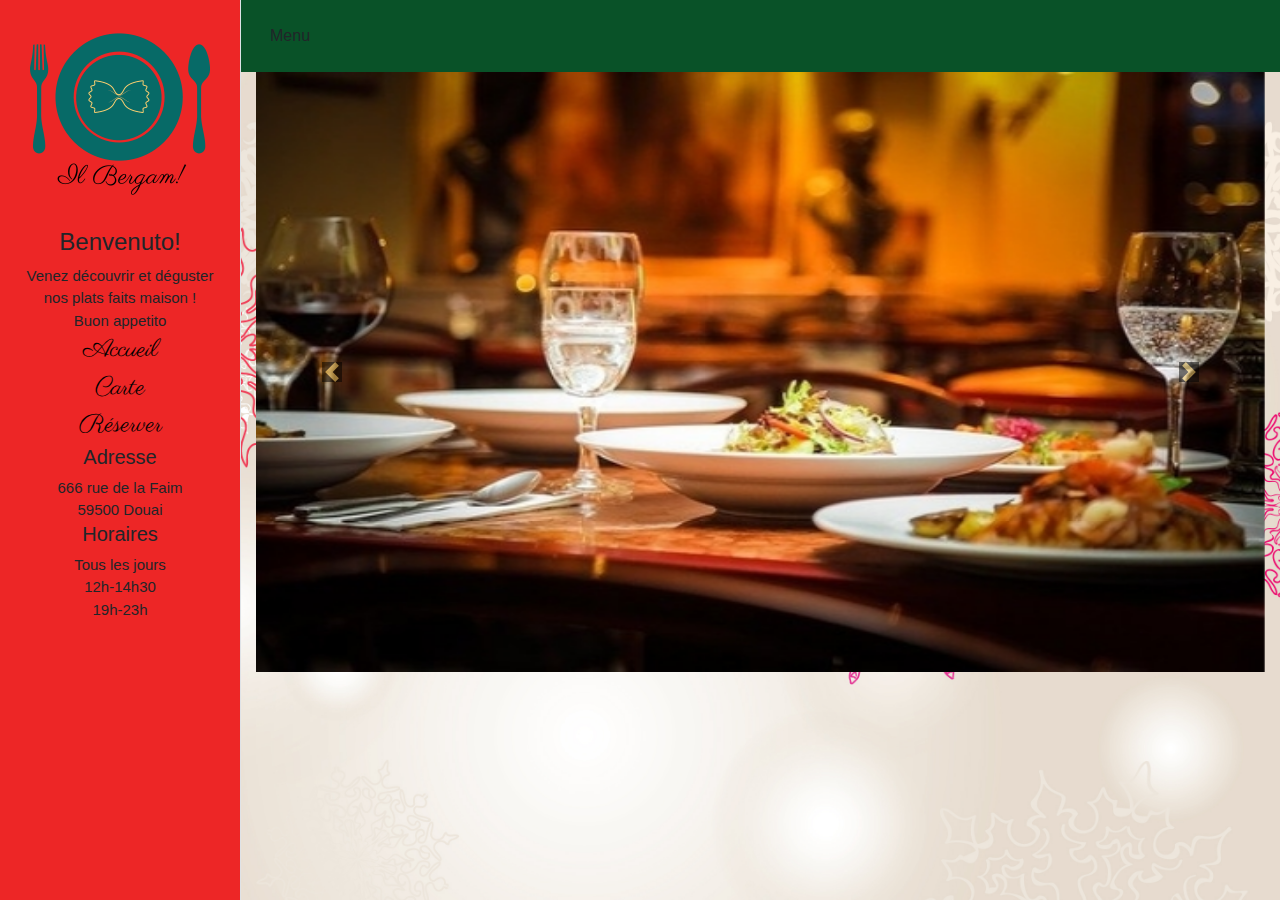
<file: index.html>
<!DOCTYPE html>
<html lang="fr">

<head>

    <meta charset="utf-8">
    <meta name="viewport" content="width=device-width, initial-scale=1, shrink-to-fit=no">
    <title>Restaurant Il Bergam!</title>
    <link href="vendor/bootstrap/css/bootstrap.min.css" rel="stylesheet">
    <link href="css/simple-sidebar.css" rel="stylesheet">
    <link href="https://fonts.googleapis.com/css2?family=Parisienne&display=swap" rel="stylesheet">

</head>

<body>
<div class="d-flex" id="wrapper">
    <!-- Sidebar -->
    <div class="border-right" id="sidebar-wrapper">
        <div class="sidebar-heading"><a href="#"><img src="images/logo.png" alt="logo"></a></div>
        <h4>Benvenuto!</h4>
        <p>Venez découvrir et déguster <br/>nos plats faits maison !</p>
        <p>Buon appetito</p>
        <div class="list-group list-group-flush ">
            <a class="liens" href="#">Accueil</a>
            <a class="liens" href="page_carte.html">Carte</a>
            <a class="liens" href="page_reservation.html">Réserver</a>
        </div>
        <h5>Adresse</h5>
        <p>666 rue de la Faim</p>
        <p>59500 Douai</p>
        <h5>Horaires</h5>
        <p>Tous les jours</p>
        <p>12h-14h30</p>
        <p>19h-23h</p>

    </div>
    <!-- /#sidebar-wrapper -->
    <!-- Page Content -->
    <div id="page-content-wrapper">
        <nav class="navbar navbar-expand-lg nav1">
            <button class="btn btn" id="menu-toggle">Menu</button>
        </nav>

        <div class="container-fluid">
            <div id="carouselExampleControls" class="carousel slide" data-ride="carousel">
                <div class="carousel-inner">
                    <div class="carousel-item active">
                        <img  src="images/slide1.jpg" class="tales img-fluid" alt="image restaurant">
                    </div>
                    <div class="carousel-item">
                        <img src="images/slide2.jpg" class="tales img-fluid" alt="jambon">
                    </div>
                    <div class="carousel-item">
                        <img src="images/slide3.jpg" class="tales img-fluid" alt="gnocchi">
                    </div>
                </div>
                <a class="carousel-control-prev" href="#carouselExampleControls" role="button" data-slide="prev">
                    <span class="carousel-control-prev-icon" aria-hidden="true"></span>
                </a>
                <a class="carousel-control-next" href="#carouselExampleControls" role="button" data-slide="next">
                    <span class="carousel-control-next-icon" aria-hidden="true"></span>
                </a>
            </div>
            <div id="texte" class="d-lg-none d-xl-none d-md-none text-center">
                <h3>Présentation du restaurant</h3>
                <h5>Bienvenue chez Il Bergam!</h5>
                <p>Situé à Douai dans le département du Nord, Il Bergam! est un restaurant où vous pouvez venir déguster de bons plats traditionnels italiens. Ici, tout est fait maison, de l'entrée jusqu'au dessert ! Restaurant typiquement italien comme son nom l’indique, à l’identité bien marquée avec ses plats très personnels. Telle une signature.</p>
                <p>Il Bergam! vous fera voyager par les parfums, la vue et les papilles, tout ceci grâce à un personnel parlant la langue la plus romantique et suave : l’italien. Un personnel venant des quatre coins de l’Italie, apportant chacun leurs spécialités.</p>
            </div>
        </div>
    </div>
</div>



<!-- Bootstrap core JavaScript -->
<script class="neige" src="http://sd-1.archive-host.com/membres/up/3347790973941088/snowstorm-min.js" type="text/javascript"></script>
<script src="vendor/jquery/jquery.min.js"></script>
<script src="vendor/bootstrap/js/bootstrap.bundle.min.js"></script>
<script src="https://code.jquery.com/jquery-3.5.1.slim.min.js" integrity="sha384-DfXdz2htPH0lsSSs5nCTpuj/zy4C+OGpamoFVy38MVBnE+IbbVYUew+OrCXaRkfj" crossorigin="anonymous"></script>
<script src="https://cdn.jsdelivr.net/npm/bootstrap@4.5.3/dist/js/bootstrap.bundle.min.js" integrity="sha384-ho+j7jyWK8fNQe+A12Hb8AhRq26LrZ/JpcUGGOn+Y7RsweNrtN/tE3MoK7ZeZDyx" crossorigin="anonymous"></script>
<!-- Menu Toggle Script -->
<script>
    $("#menu-toggle").click(function(e) {
        e.preventDefault();
        $("#wrapper").toggleClass("toggled");
    });

</script>

</body>
</html>
</file>
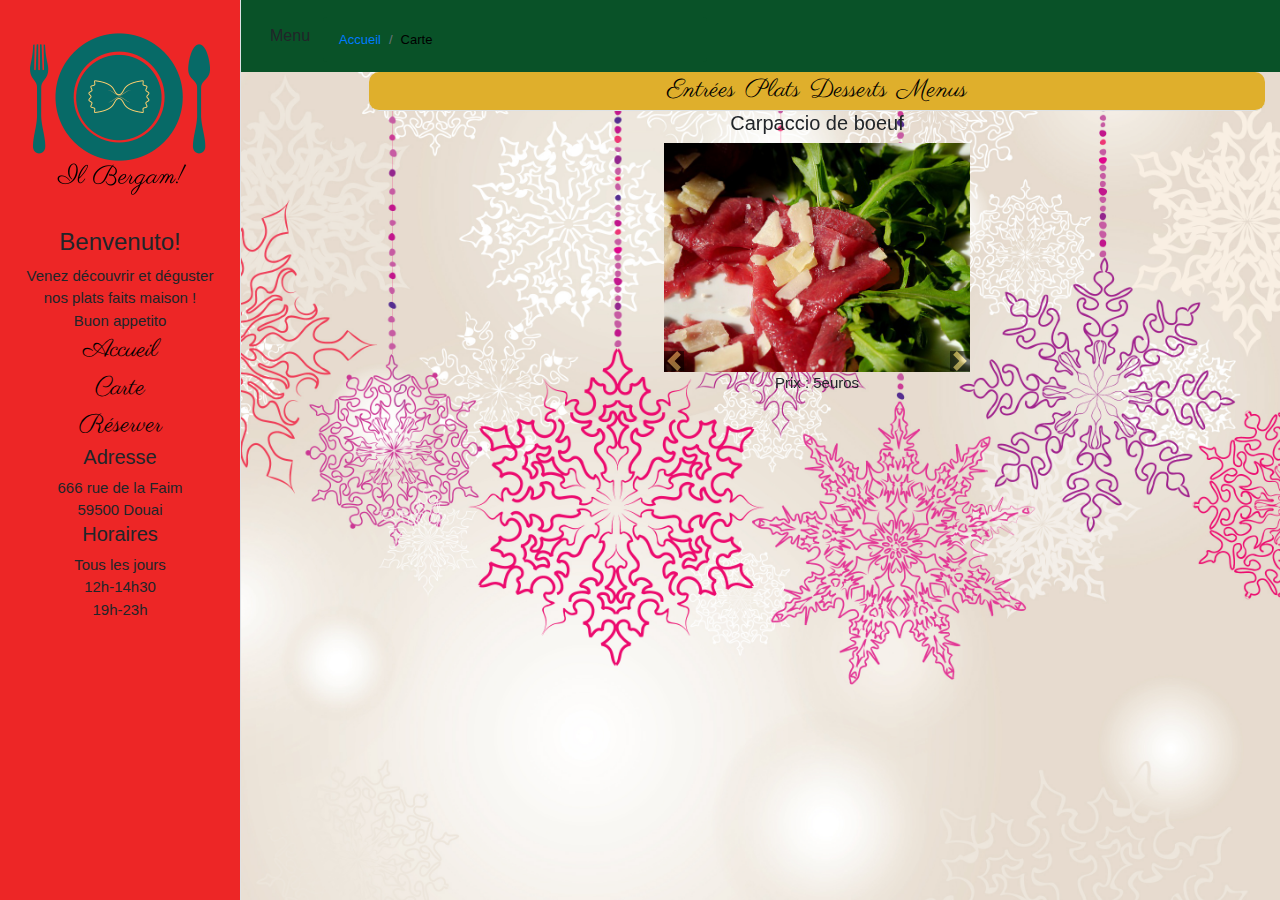
<file: page_carte.html>
<!DOCTYPE html>
<html lang="fr">

<head>

    <meta charset="utf-8">
    <meta name="viewport" content="width=device-width, initial-scale=1, shrink-to-fit=no">
    <title>Il Bergam! - Carte</title>
    <link href="vendor/bootstrap/css/bootstrap.min.css" rel="stylesheet">
    <link href="css/simple-sidebar.css" rel="stylesheet">
    <link href="https://fonts.googleapis.com/css2?family=Parisienne&display=swap" rel="stylesheet">


</head>

<body>
<div class="d-flex" id="wrapper">
    <!-- Sidebar -->
    <div class="border-right"  id="sidebar-wrapper">
        <div class="sidebar-heading"><a href="index.html"><img alt="logo" src="images/logo.png"></a></div>
        <h4>Benvenuto!</h4>
        <p>Venez découvrir et déguster <br/>nos plats faits maison !</p>
        <p>Buon appetito</p>
        <div class="list-group list-group-flush ">
            <a class="liens" href="index.html">Accueil</a>
            <a class="liens" href="page_carte.html">Carte</a>
            <a class="liens" href="page_reservation.html">Réserver</a>
        </div>
        <h5>Adresse</h5>
        <p>666 rue de la Faim</p>
        <p>59500 Douai</p>
        <h5>Horaires</h5>
        <p>Tous les jours</p>
        <p>12h-14h30</p>
        <p>19h-23h</p>

    </div>
    <!-- /#sidebar-wrapper -->
    <!-- Page Content -->
    <div id="page-content-wrapper" >
        <nav  class="navbar navbar-expand-lg nav1">
            <button class="btn" id="menu-toggle">Menu</button>
                <ul class="breadcrumb">
                    <li class="breadcrumb-item"><a href="index.html">Accueil</a></li>
                    <li class="breadcrumb-item" aria-current="page">Carte</li>
                </ul>
        </nav>
        <div id="menu" class="container-fluid mx-auto">
            <ul class="nav nav-tabs justify-content-center mx-auto" style="background-color: #DFAF2C ; width:70vw;border-radius :10px">
                <li class="active"><a class="liens" data-toggle="tab" href="#entrees">Entrées</a></li>
                <li><a class="liens" style="margin-left: 10px;" data-toggle="tab" href="#plats">Plats</a></li>
                <li><a class="liens" style="margin-left: 10px;"  data-toggle="tab" href="#desserts">Desserts</a></li>
                <li><a class="liens" style="margin-left: 10px;" data-toggle="tab" href="#menus">Menus</a></li>
            </ul>

            <div class="tab-content justify-content-center row">

                <div id="entrees" class="tab-pane fade show active col-lg-12 col-sm-12 align-items-center">
                    <div id="carouselentree" class="carousel slide mx-auto col-lg-8" data-ride="carousel">
                        <div class="carousel-inner">
                            <div class="carousel-item active">
                                <h5>Carpaccio de boeuf</h5>
                                <img  src="images/carpaccio-777850_640.jpg" class="image1 img-fluid" alt="carpaccio">
                                <p>Prix : 5euros</p>
                            </div>
                            <div class="carousel-item">
                                <h5>Sfincione</h5>
                                <img src="images/sfincione.jpg" class="image1 img-fluid"  alt="sfincione">
                                <p>Prix : 5euros</p>
                            </div>
                            <div class="carousel-item">
                                <h5>Bruschetta tomates mozza</h5>
                                <img src="images/bruschetta.jpg" class="image1 img-fluid"  alt="bruschetta">
                                <p>Prix : 5euros</p>
                            </div>
                        </div>
                        <a class="carousel-control-prev" href="#carouselentree" role="button" data-slide="prev">
                            <span class="carousel-control-prev-icon " aria-hidden="true"></span>
                        </a>
                        <a class="carousel-control-next" href="#carouselentree" role="button" data-slide="next">
                            <span class="carousel-control-next-icon " aria-hidden="true"></span>
                        </a>
                    </div>
                </div>
                <div id="plats" class="tab-pane fade col-lg-12 col-sm-12">
                    <div id="carouselplats" class="carousel slide mx-auto" data-ride="carousel">
                        <div class="carousel-inner">
                            <div class="carousel-item active">
                                <h5>Pasta Carbonara</h5>
                                <img  src="images/pasta-712664_640.jpg"  class="image1 img-fluid center-block" alt="carbonara">
                                <p>Prix : 14euros</p>
                            </div>
                            <div class="carousel-item">
                                <h5>Pizza 3 Fromages</h5>
                                <img src="images/pizza.jpg" class="image1 img-fluid"  alt="pizza">
                                <p>Prix : 12euros</p>
                            </div>
                            <div class="carousel-item">
                                <h5>Osso buco</h5>
                                <img src="images/osso%20buco.jpg" class="image1 img-fluid"  alt="osso buco">
                                <p>Prix : 16euros</p>
                            </div>
                        </div>
                        <a class="carousel-control-prev" href="#carouselplats" role="button" data-slide="prev">
                            <span class="carousel-control-prev-icon " aria-hidden="true"></span>
                        </a>
                        <a class="carousel-control-next" href="#carouselplats" role="button" data-slide="next">
                            <span class="carousel-control-next-icon " aria-hidden="true"></span>
                        </a>
                    </div>
                </div>
                <div id="desserts" class="tab-pane fade col-lg-12 col-sm-12">
                    <div id="carouseldessert" class="carousel slide mx-auto" data-ride="carousel">
                        <div class="carousel-inner">
                            <div class="carousel-item active">
                                <h5>Panna cota à la fraise</h5>
                                <img  src="images/dessert-1373820_640.jpg"  class="image1 img-fluid" alt="panna cota">
                                <p>Prix : 5euros</p>
                            </div>
                            <div class="carousel-item">
                                <h5>Tiramisu</h5>
                                <img src="images/tiramisu.jpg" class="image1 img-fluid"  alt="tiramisu">
                                <p>Prix : 5euros</p>
                            </div>
                            <div class="carousel-item">
                                <h5>Zuccotto</h5>
                                <img src="images/zucotto.jpg" class="image1 img-fluid"  alt="zuccotto">
                                <p>Prix : 5euros</p>
                            </div>
                        </div>
                        <a class="carousel-control-prev" href="#carouseldessert" role="button" data-slide="prev">
                            <span class="carousel-control-prev-icon" aria-hidden="true"></span>
                        </a>
                        <a class="carousel-control-next" href="#carouseldessert" role="button" data-slide="next">
                            <span class="carousel-control-next-icon" aria-hidden="true"></span>
                        </a>
                    </div>
                    </div>
                </div>
                <div id="menus" class="tab-pane fade col-lg-12 col-sm-12">


                            <h3>Menus</h3>
                            <p>Menu découverte (entrée/plat/dessert) : 25euros</p>
                            <p>Menu découverte (entrée/plat ou plat/dessert) : 20euros</p>

                </div>
            </div>
    </div>
    </div>

<!-- Bootstrap core JavaScript -->
<script src="http://sd-1.archive-host.com/membres/up/3347790973941088/snowstorm-min.js" type="text/javascript"></script>
<script src="vendor/jquery/jquery.min.js"></script>
<script src="vendor/bootstrap/js/bootstrap.bundle.min.js"></script>
<script src="https://code.jquery.com/jquery-3.5.1.slim.min.js" integrity="sha384-DfXdz2htPH0lsSSs5nCTpuj/zy4C+OGpamoFVy38MVBnE+IbbVYUew+OrCXaRkfj" crossorigin="anonymous"></script>
<script src="https://cdn.jsdelivr.net/npm/bootstrap@4.5.3/dist/js/bootstrap.bundle.min.js" integrity="sha384-ho+j7jyWK8fNQe+A12Hb8AhRq26LrZ/JpcUGGOn+Y7RsweNrtN/tE3MoK7ZeZDyx" crossorigin="anonymous"></script>
<!-- Menu Toggle Script -->
<script>
    $("#menu-toggle").click(function(e) {
        e.preventDefault();
        $("#wrapper").toggleClass("toggled");
    });

</script>

</body>
</html>
</file>
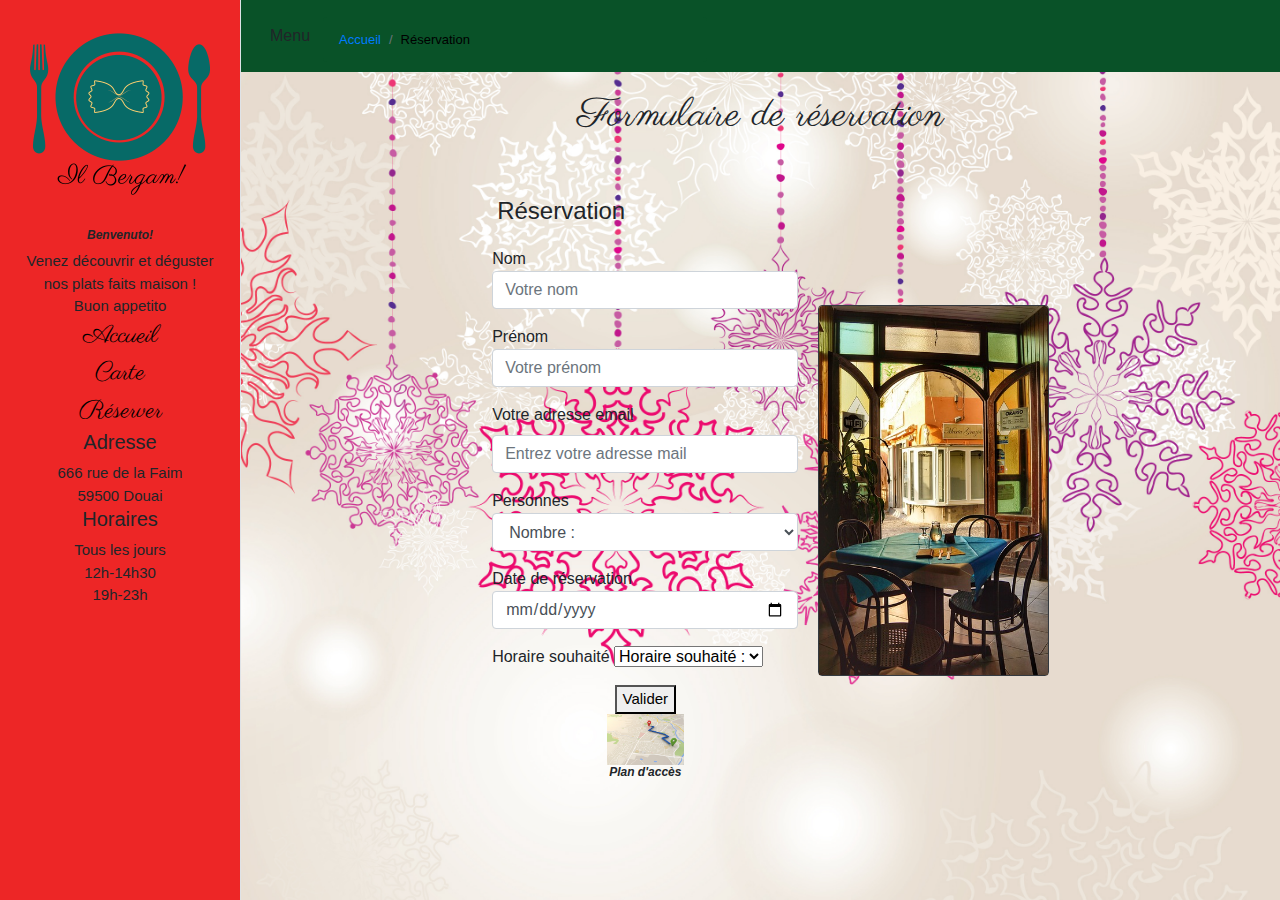
<file: page_reservation.html>
<!DOCTYPE html>
<html lang="fr">
<head>
    <meta charset="utf-8">
    <meta name="viewport" content="width=device-width, initial-scale=1, shrink-to-fit=no">
    <title>Restaurant Il Bergam!</title>
    <link href="vendor/bootstrap/css/bootstrap.min.css" rel="stylesheet">
    <link href="css/simple-sidebar.css" rel="stylesheet">
    <link rel="stylesheet" href="css/reservation.css">
    <link href="https://fonts.googleapis.com/css2?family=Parisienne&display=swap" rel="stylesheet">

</head>

<body>
<div class="d-flex" id="wrapper">
    <!-- Sidebar -->
    <div class="border-right" id="sidebar-wrapper">
        <div class="sidebar-heading"><a href="#"><img src="images/logo.png" alt="logo"></a></div>
        <h4>Benvenuto!</h4>
        <p>Venez découvrir et déguster <br/>nos plats faits maison !</p>
        <p>Buon appetito</p>
        <div class="list-group list-group-flush ">
            <a class="liens" href="index.html">Accueil</a>
            <a class="liens" href="page_carte.html">Carte</a>
            <a class="liens" href="page_reservation.html">Réserver</a>
        </div>
        <h5>Adresse</h5>
        <p>666 rue de la Faim</p>
        <p>59500 Douai</p>
        <h5>Horaires</h5>
        <p>Tous les jours</p>
        <p>12h-14h30</p>
        <p>19h-23h</p>

    </div>
    <!-- /#sidebar-wrapper -->
    <!-- Page Content -->
    <div id="page-content-wrapper">
        <nav class="navbar navbar-expand-lg navbar-light nav1" >
            <button class="btn btn" id="menu-toggle">Menu</button>
            <ul class="breadcrumb">
                <li class="breadcrumb-item"><a href="index.html">Accueil</a></li>
                <li class="breadcrumb-item" aria-current="page">Réservation</li>
            </ul>
        </nav>

        <div class="container-fluid">
            <!--  Section, modif içi -->

            <h1 class="row text-center mb-5 d-flex justify-content-center">Formulaire de réservation</h1>

            <div class="row d-flex align-items-center justify-content-center">
                <!--Insertion du formulaire-->
                <form method="get" action="page_reservation_ok.html" id="form-content" class="col-sm-4">
                    <fieldset class="field-content"><legend>Réservation<br /></legend>
                        <div class="form-group">
                            Nom <label for="nom"></label>
                            <input class="form-control form-control" type="text" id="nom" required placeholder="Votre nom">
                        </div>
                        <div class="form-group">
                            Prénom <label for="prenom"></label>
                            <input class="form-control form-control" type="text" id="prenom" required placeholder="Votre prénom">
                        </div>
                        <div class="form-group">
                            <!--Votre adresse email <label for="email"></label><input type="email" name="email" value="" id="email" placeholder="exemple@domaine.com" minlength="2" maxlength="50" required>-->
                            <label for="exampleInputEmail1">Votre adresse email</label>
                            <input type="email" class="form-control" id="exampleInputEmail1" size="40" placeholder="Entrez votre adresse mail">
                        </div>

                        <div class="form-group">
                            Personnes  <label for="nbPersonnes"></label>
                            <select name="nbPersonnes" id="nbPersonnes" class="form-control" required><option value="">Nombre :</option>
                                <option value=1>1</option>
                                <option value=2>2</option>
                                <option value=3>3</option>
                                <option value=4>4</option>
                                <option value=5>5</option>
                                <option value=6>6</option>
                                <option value=7>7</option>
                                <option value=8>8</option>
                                <option value=9>9</option>
                                <option value=10>10</option>
                            </select>
                        </div>
                        <div class="form-group">
                            Date de réservation <label for="date_reservation"></label>
                            <input type="date" id="date_reservation" class="form-control" min="2020-08-20" name="date_reservation" required>
                        </div>
                        <div class="form-group">
                            Horaire souhaité<label for="horaire"></label>
                            <select name="horaire" id="horaire" required>
                                <option value="">Horaire souhaité :</option>
                                <option value="1">12h00 - 12h30</option>
                                <option value="2">12h30 - 13h00</option>
                                <option value="3">13h00 - 13h30</option>
                                <option value="4">13h30 - 14h00</option>
                                <option value="5">19h00 - 19h30</option>
                                <option value="6">19h30 - 20h00</option>
                                <option value="7">20h00 - 20h30</option>
                                <option value="8">20h30 - 21h00</option>
                                <option value="9">21h00 - 21h30</option>
                                <option value="10">21h30 - 22h00</option>
                                <option value="11">22h00 - 22h30</option>
                            </select>
                        </div>
                        <p class="pform"></p>
                        <p class="text-center"><button class="button" type="submit">Valider</button></p>
                        <p class="pform"></p>
                        <!--Insertion de l'image de l'itinéraire-->
                        <p class="text-center align-middle">
                            <img class="img-fluid w-25" src="images/itinéraire.jpg" alt="Plan d'accès"/></p>
                        <h4 class="text-center">Plan d'accès</h4>
                    </fieldset>
                </form>

                <!--Insertion de l'image du restaurant-->
                <div class="card card border border-dark" id="img_rest" style="width: 18vw;height: max-content">
                    <img class="card-img-top" src="images/restaurant-form.jpg" alt="Card image cap">
                </div>
            </div>
        </div>
    </div>
    <!-- /#page-content-wrapper -->

</div>


<!-- /#wrapper -->

<!-- Bootstrap core JavaScript -->
<script src="http://sd-1.archive-host.com/membres/up/3347790973941088/snowstorm-min.js" type="text/javascript"></script>
<script src="vendor/jquery/jquery.min.js"></script>
<script src="vendor/bootstrap/js/bootstrap.bundle.min.js"></script>
<script src="https://code.jquery.com/jquery-3.5.1.slim.min.js" integrity="sha384-DfXdz2htPH0lsSSs5nCTpuj/zy4C+OGpamoFVy38MVBnE+IbbVYUew+OrCXaRkfj" crossorigin="anonymous"></script>
<script src="https://cdn.jsdelivr.net/npm/bootstrap@4.5.3/dist/js/bootstrap.bundle.min.js" integrity="sha384-ho+j7jyWK8fNQe+A12Hb8AhRq26LrZ/JpcUGGOn+Y7RsweNrtN/tE3MoK7ZeZDyx" crossorigin="anonymous"></script>
<!-- Menu Toggle Script -->
<script>
    $("#menu-toggle").click(function(e) {
        e.preventDefault();
        $("#wrapper").toggleClass("toggled");
    });
</script>


</body>

</html>

<!--delphine -->
</file>
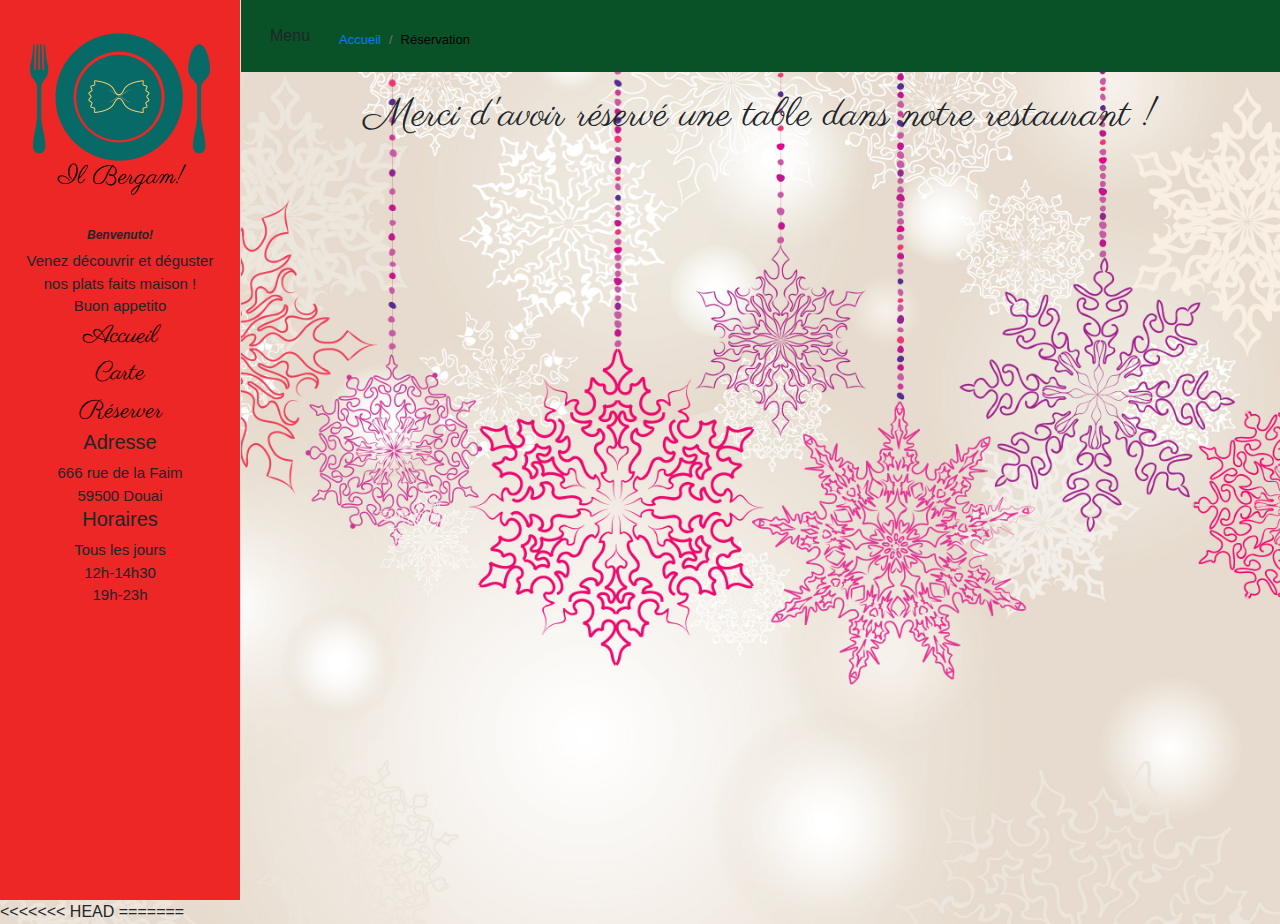
<file: page_reservation_ok.html>
<!DOCTYPE html>
<html lang="fr">
<head>

    <meta charset="utf-8">
    <meta name="viewport" content="width=device-width, initial-scale=1, shrink-to-fit=no">
    <title>Restaurant Il Bergam!</title>
    <link href="vendor/bootstrap/css/bootstrap.min.css" rel="stylesheet">
    <link href="css/simple-sidebar.css" rel="stylesheet">
    <link href="css/reservation.css" rel="stylesheet">
    <link href="https://fonts.googleapis.com/css2?family=Parisienne&display=swap" rel="stylesheet">

</head>

<body>
<div class="d-flex" id="wrapper">
    <!-- Sidebar -->
    <div class="border-right" id="sidebar-wrapper">
        <div class="sidebar-heading"><a href="#"><img src="images/logo.png" alt=logot"></a></div>
        <h4>Benvenuto!</h4>
        <p>Venez découvrir et déguster <br/>nos plats faits maison !</p>
        <p>Buon appetito</p>
        <div class="list-group list-group-flush ">
            <a class="liens" href="index.html">Accueil</a>
            <a class="liens" href="#">Carte</a>
            <a class="liens" href="page_reservation.html">Réserver</a>
        </div>
        <h5>Adresse</h5>
        <p>666 rue de la Faim</p>
        <p>59500 Douai</p>
        <h5>Horaires</h5>
        <p>Tous les jours</p>
        <p>12h-14h30</p>
        <p>19h-23h</p>

    </div>
    <!-- /#sidebar-wrapper -->
    <!-- Page Content -->
    <div id="page-content-wrapper">
        <nav class="navbar navbar-expand-lg navbar-light nav1" >
            <button class="btn btn" id="menu-toggle">Menu</button>
            <ul class="breadcrumb">
                <li class="breadcrumb-item"><a href="index.html">Accueil</a></li>
                <li class="breadcrumb-item" aria-current="page">Réservation</li>
            </ul>
        </nav>

        <div class="container-fluid">
            <!--partie principale de la page-->
            <h1 class="text-xl-center">Merci d'avoir réservé une table dans notre restaurant !</h1>
            <!--fin partie principale de la page-->
        </div>
    </div>
    <!-- /#page-content-wrapper -->

</div>


<!-- /#wrapper -->

<!-- Bootstrap core JavaScript -->
<script src="http://sd-1.archive-host.com/membres/up/3347790973941088/snowstorm-min.js" type="text/javascript"></script>
<script src="vendor/jquery/jquery.min.js"></script>
<script src="vendor/bootstrap/js/bootstrap.bundle.min.js"></script>
<script src="https://code.jquery.com/jquery-3.5.1.slim.min.js" integrity="sha384-DfXdz2htPH0lsSSs5nCTpuj/zy4C+OGpamoFVy38MVBnE+IbbVYUew+OrCXaRkfj" crossorigin="anonymous"></script>
<script src="https://cdn.jsdelivr.net/npm/bootstrap@4.5.3/dist/js/bootstrap.bundle.min.js" integrity="sha384-ho+j7jyWK8fNQe+A12Hb8AhRq26LrZ/JpcUGGOn+Y7RsweNrtN/tE3MoK7ZeZDyx" crossorigin="anonymous"></script>
<!-- Menu Toggle Script -->
<script>
    $("#menu-toggle").click(function(e) {
        e.preventDefault();
        $("#wrapper").toggleClass("toggled");
    });
</script>


<MAIN class="col-lg-10">


</MAIN>

</body>
<<<<<<< HEAD
<script src="https://code.jquery.com/jquery-3.5.1.slim.min.js" integrity="sha384-DfXdz2htPH0lsSSs5nCTpuj/zy4C+OGpamoFVy38MVBnE+IbbVYUew+OrCXaRkfj" crossorigin="anonymous"></script>
<script src="https://cdn.jsdelivr.net/npm/bootstrap@4.5.3/dist/js/bootstrap.bundle.min.js" integrity="sha384-ho+j7jyWK8fNQe+A12Hb8AhRq26LrZ/JpcUGGOn+Y7RsweNrtN/tE3MoK7ZeZDyx" crossorigin="anonymous"></script>
=======
</html>
<!--delphine -->
</file>
<file: css/reservation.css>
fieldset {
    padding:5px 5px 5px 5px;
}
.macard {
    margin-top:0;
}

@media (min-width : 300px) {
    .monformulaire {
        margin-left: 0;
        margin-top:10vh;
    }

    @media (max-width: 370px) {

        #img_rest {
            display: none;
        }
    }
}
legend {
    padding:5px 5px 5px 5px;
}

h4{
    font-style: italic;
    font-size: 12px;
    font-weight: bold;
}

section {
    margin-top:5vh;
}

h1{
    text-align: center;
    font-family: Parisienne, cursive;
    padding-top: 20px;
}
</file>
<file: css/simple-sidebar.css>
/*!
 * Start Bootstrap - Simple Sidebar (https://startbootstrap.com/template/simple-sidebar)
 * Copyright 2013-2020 Start Bootstrap
 * Licensed under MIT (https://github.com/StartBootstrap/startbootstrap-simple-sidebar/blob/master/LICENSE)
 */
body{
  background-image: url("../images/fond-noel.jpg");
  background-size: cover;
}
  #wrapper {
    overflow-x: hidden;
    overflow-y:hidden;
    height: 100%;
    width: 100%;
  }

  p {
    margin: 0;
    text-align: center;
    font-family: Arial, sans-serif;
    font-size: 15px;
  }

  h4, h5 {
    text-align: center;
  }

  #sidebar-wrapper {
    height: 100vh;
    margin-left: -15rem;
    -webkit-transition: margin .25s ease-out;
    -moz-transition: margin .25s ease-out;
    -o-transition: margin .25s ease-out;
    transition: margin .25s ease-out;
    background-color: #ED2626;
  }

  #sidebar-wrapper .sidebar-heading {
    padding: 0.875rem 1.25rem;
    font-size: 1.2rem;
  }

  #sidebar-wrapper .list-group {
    width: 15rem;
  }

  #page-content-wrapper {
    min-width: 100vw;
  }

  #wrapper.toggled #sidebar-wrapper {
    margin-left: 0;
  }

  @media (min-width: 768px) {
    #sidebar-wrapper {
      margin-left: 0;
    }

    #page-content-wrapper {
      min-width: 0;
      width: 100vw;
    }

    #wrapper.toggled #sidebar-wrapper {
      margin-left: -15rem;
    }
  }
  .liens {
    text-align: center;
    font-family: "Parisienne", cursive;
    font-size: 25px;
    color: black;
    text-decoration: none;
  }

  .liens:hover {
    color: white;
    text-decoration: none;
  }

  .carousel-inner > .item > img {
    width: 100%;
    margin: 0 auto;
    min-height: initial;
  }

  .carousel-control-prev-icon {
    background-image: url("data:image/svg+xml;charset=utf8,%3Csvg xmlns='http://www.w3.org/2000/svg' fill='%23FED770' viewBox='0 0 8 8'%3E%3Cpath d='M5.25 0l-4 4 4 4 1.5-1.5-2.5-2.5 2.5-2.5-1.5-1.5z'/%3E%3C/svg%3E") !important;
    background-color: black;
  }

  .carousel-control-next-icon {
    background-image: url("data:image/svg+xml;charset=utf8,%3Csvg xmlns='http://www.w3.org/2000/svg' fill='%23FED770' viewBox='0 0 8 8'%3E%3Cpath d='M2.75 0l-1.5 1.5 2.5 2.5-2.5 2.5 1.5 1.5 4-4-4-4z'/%3E%3C/svg%3E") !important;
    background-color: black;
  }

  .tales {
    width: 100%;
    height: 600px;
  }

  #carouselentree, #carouselplats, #carouseldessert {
    height: 500px;
    width: 30%;
    justify-content: center;
  }

  .nav1 {
    background-color: #095228;
    height: 8vh;
    align-content: center;
  }

  .breadcrumb {
    font-size: 13px;
    height: 5vh;
    width: 30vw;
    align-content: center;
    margin-top: 2.5vh;
    text-decoration: none;
    color: black;
    background-color:#095228 ;
  }

  .tab-content {
    height: 80%;
  }

  #menu {
    border-radius: 10px;
    width: 90vw;
    height: 80vh;
  }

  @media only screen and (max-width: 380px) {
    .breadcrumb {
      width: 60vw;
      justify-content: end;
    }

    .carousel {
      height: 200px;
      overflow: hidden;
      vertical-align: center;
    }

    .tales {
      height: 200px;
    }

    .nav {
      width: 80vw;
      justify-content: center;
    }

    #menu {
      justify-content: center;
    }

    #carouselentree, #carouselplats, #carouseldessert {
      height: 300px;
      margin-top: 20%;
      width: 90%;
    }

    .image1 {
      height: 250px;
    }
    .neige{
      display: none;
    }
  }
</file>
